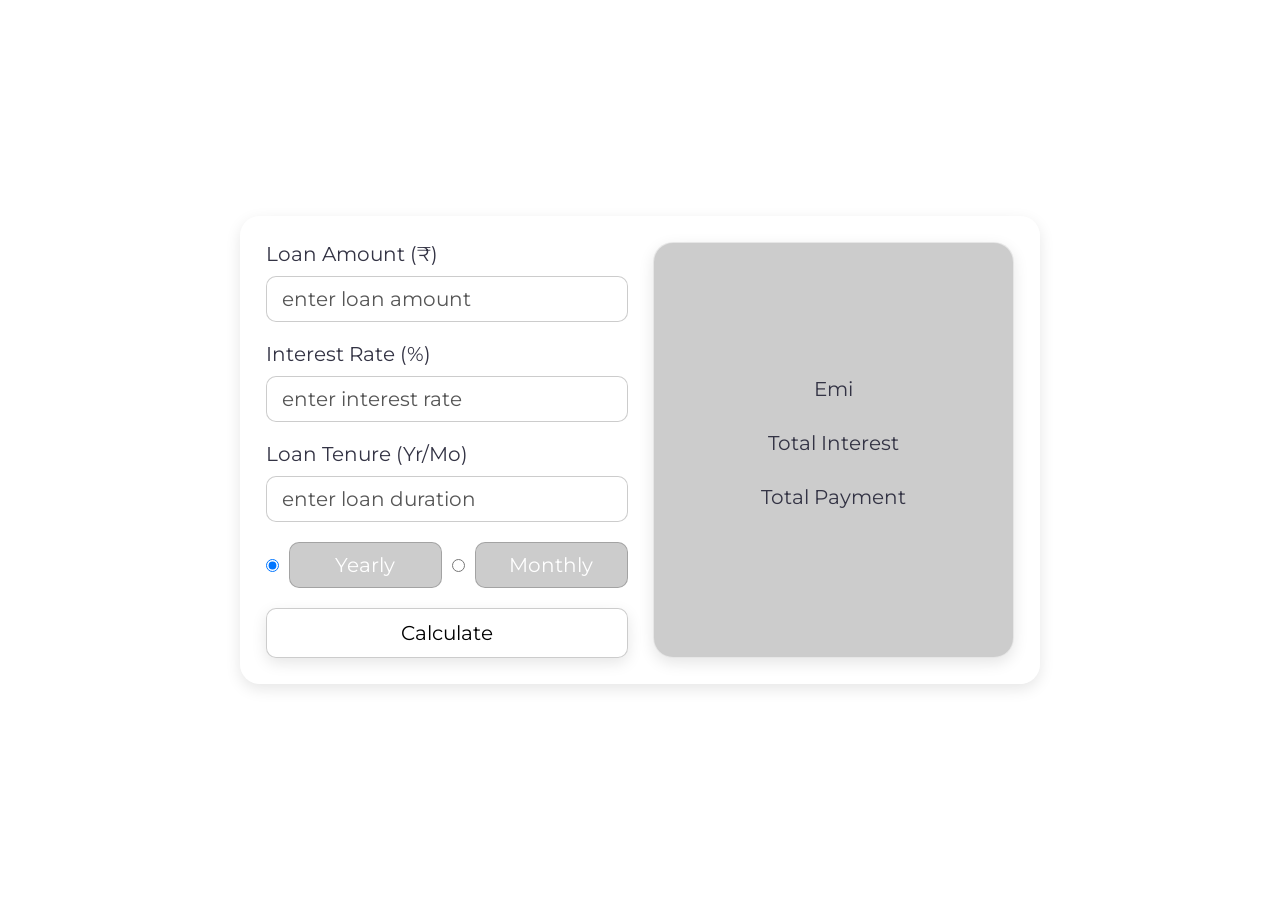
<file: index.html>
<!DOCTYPE html>
<html lang="en">
<head>
     <meta charset="UTF-8">
     <meta name="viewport" content="width=device-width,initial-scale=1.0">
     <title>EMI Calculator Application</title>
     <link rel="stylesheet" href="style.css">
     <script src="script.js" defer></script>
</head>
<body>
     <div class="container">
          <div class="row">
               <div class="form box">
                    <p>loan amount (₹)</p>
                    <input type="number" placeholder="enter loan amount" min="10000" max="10000000" maxlength="8" class="input" id="amount" required>
                    <p>interest rate (%)</p>
                    <input type="number" placeholder="enter interest rate" min="1" max="99" maxlength="4" step="0.01" class="input" id="interest" required>
                    <p>loan tenure (yr/mo)</p>
                    <input type="number" placeholder="enter loan duration" min="1" max="360" maxlength="3" class="input" id="loanTenure" required>
                    <div class="tenure">
                         <input type="radio" id="year" name="button" checked>
                         <label for="year">yearly</label>
                         <input type="radio" id="month" name="button">
                         <label for="month">monthly</label>
                    </div>
                    <button class="calculate" id="calculate">calculate</button>
               </div>
               <div class="box output">
                    <p>emi</p>
                    <div id="emi"></div>
                    <p>total interest</p>
                    <div id="totalInterest"></div>
                    <p>total payment</p>
                    <div id="totalPayment"></div>
               </div>
          </div>
     </div>
</body>
</html>
</file>
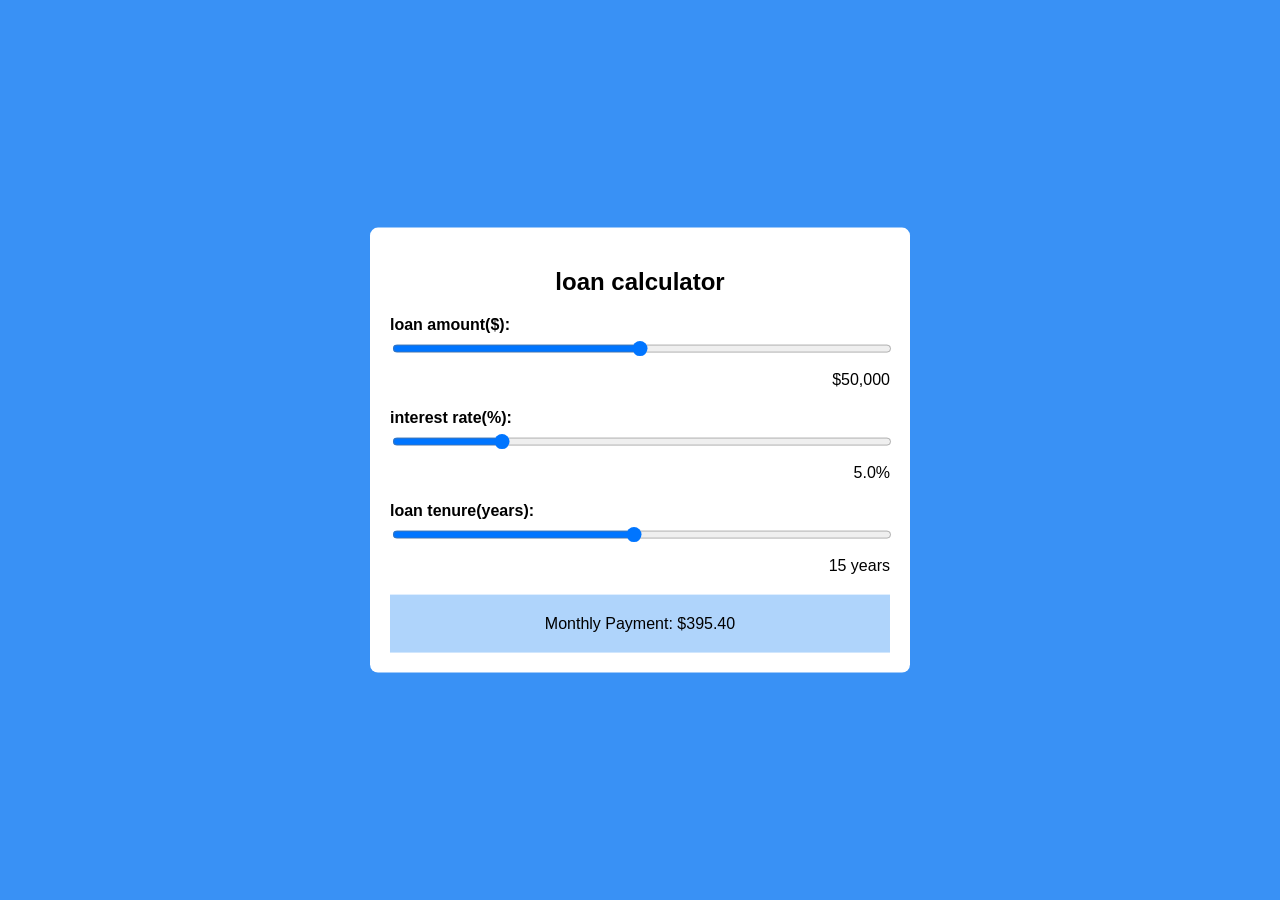
<file: main.html>
<!DOCTYPE html>
<html lang="en">
<head>
     <meta charset="UTF-8">
     <meta name="viewport" content="width=device-width,initial-scale=1.0">
     <title>Loan Calculator Application</title>
     <link rel="stylesheet" href="design.css">
     <script src="development.js" defer></script>
</head>
<body>
     <div class="container">
          <h2>loan calculator</h2>
          <div class="range-input">
               <label for="loan-amount">loan amount($):</label>
               <input type="range" id="loan-amount" min="1000" max="100000" step="1000" value="50000">
               <div class="range-value" id="loan-amount-value">$50000</div>
          </div>
          <div class="range-input">
               <label for="interest-rate">interest rate(%):</label>
               <input type="range" id="interest-rate" min="1" max="20" step="0.1" value="5">
               <div class="range-value" id="interest-rate-value">5%</div>
          </div>
          <div class="range-input">
               <label for="loan-tenure">loan tenure(years):</label>
               <input type="range" id="loan-tenure" min="1" max="30" step="1" value="15">
               <div class="range-value" id="loan-tenure-value">15 years</div>
          </div>
          <div class="result" id="monthly-payment">monthly payment $0</div>
     </div>
</body>
</html>
</file>
<file: style.css>
@import url(https://fonts.googleapis.com/css2?family=Montserrat:wght@100;200;300;400;500;600;800;900&display=swap);
* {
     font-family: 'MontSerrat',sans-serif;
     margin: 0px;
     padding: 0px;
     box-sizing: border-box;
     border: none;
     outline: none;
     text-transform: capitalize;
     transition: 0.2s linear;
}
.container {
     min-height: 100vh;
     display: flex;
     align-items: center;
     justify-content: center;
     padding: 20px;
}
.container .row {
     width: 800px;
     border-radius: 20px;
     display: flex;
     flex-wrap: wrap;
     gap: 25px;
     padding: 25px;
     border: 1px solid rgba(255,255,255,0.5);
     box-shadow: 0px 5px 15px rgba(0,0,0,0.1);
}
.container .row .box {
     flex: 1 1 300px;
}
.container .row .output {
     display: flex;
     flex-flow: column;
     align-items: center;
     justify-content: center;
     text-align: center;
     gap: 15px;
     padding: 30px 20px;
     border: 1px solid rgba(255,255,255,0.5);
     box-shadow: 0px 5px 15px rgba(0,0,0,0.1);
     background-color:rgba(0,0,0,0.2);
     border-radius: 20px;
}
.container .row .output p {
     font-size: 20px;
     color:#334;
}
.container .row .output div {
     font-size: 25px;
     color:#019;
}
.container .row .form p {
     font-size: 20px;
     color:#334;
}
.container .row .form .input {
     width: 100%;
     background: none;
     border: 1px solid rgba(0,0,0,0.2);
     border-radius: 10px;
     background-color:rgba(255,255,255,0.2);
     color:#334;
     font-size: 20px;
     margin-top: 10px;
     margin-bottom: 20px;
     padding: 10px 15px;
}
.container .row .form .input::placeholder {
     color:#555;
     text-transform: none;
}
.container .row .form .tenure .input[type="radio"] {
     display: none;
}
.container .row .form .tenure {
     display: flex;
     align-items: center;
     justify-content: space-between;
     gap: 10px;
}
.container .row .form .tenure .input[type="radio"]:checked + label {
     background-color:rgba(0,0,200,0.3);
}
.container .row .form .tenure label {
     font-size: 20px;
     border: 1px solid rgba(0,0,0,0.2);
     border-radius: 10px;
     background-color:rgba(0,0,0,0.2);
     color:#fff;
     flex: 1;
     text-align: center;
     padding: 10px;
     cursor: pointer;
}
.container .row .form .calculate {
     width: 100%;
     border: 1px solid rgba(0,0,0,0.2);
     border-radius: 10px;
     margin-top: 20px;
     padding: 12px;
     background-color:rgba(255,255,255,0.3);
     box-shadow: 0px 5px 15px rgba(0,0,0,0.1);
     font-size: 20px;
     cursor: pointer;
}
.container .row .form .calculate:hover {
     background-color:rgba(0,0,200,0.3);
     color:#fff;
     box-shadow: 0px 5px 15px rgba(0,0,200,0.3);
}
</file>
<file: design.css>
body {
     background-color:#3991f5;
     font-family: 'Poppins',sans-serif;
}
.container {
     position: absolute;
     top: 50%;
     left: 50%;
     transform: translate(-50%,-50%);
     width: min(500px,90vw);
     padding: 20px;
     border-radius: 8px;
     background-color:#ffffff;
}
h2 {
     text-align: center;
}
.range-input {
     margin-bottom: 20px;
}
.range-input label {
     display: block;
     margin-bottom: 5px;
     font-weight: bold;
}
.range-input input[type="range"] {
     width: 100%;
}
.range-value {
     text-align: right;
     margin-top: 10px;
     margin-bottom: 10px;
}
.result {
     background-color:rgba(57,147,246,0.4);
     padding: 20px;
     text-align: center;
}
</file>
